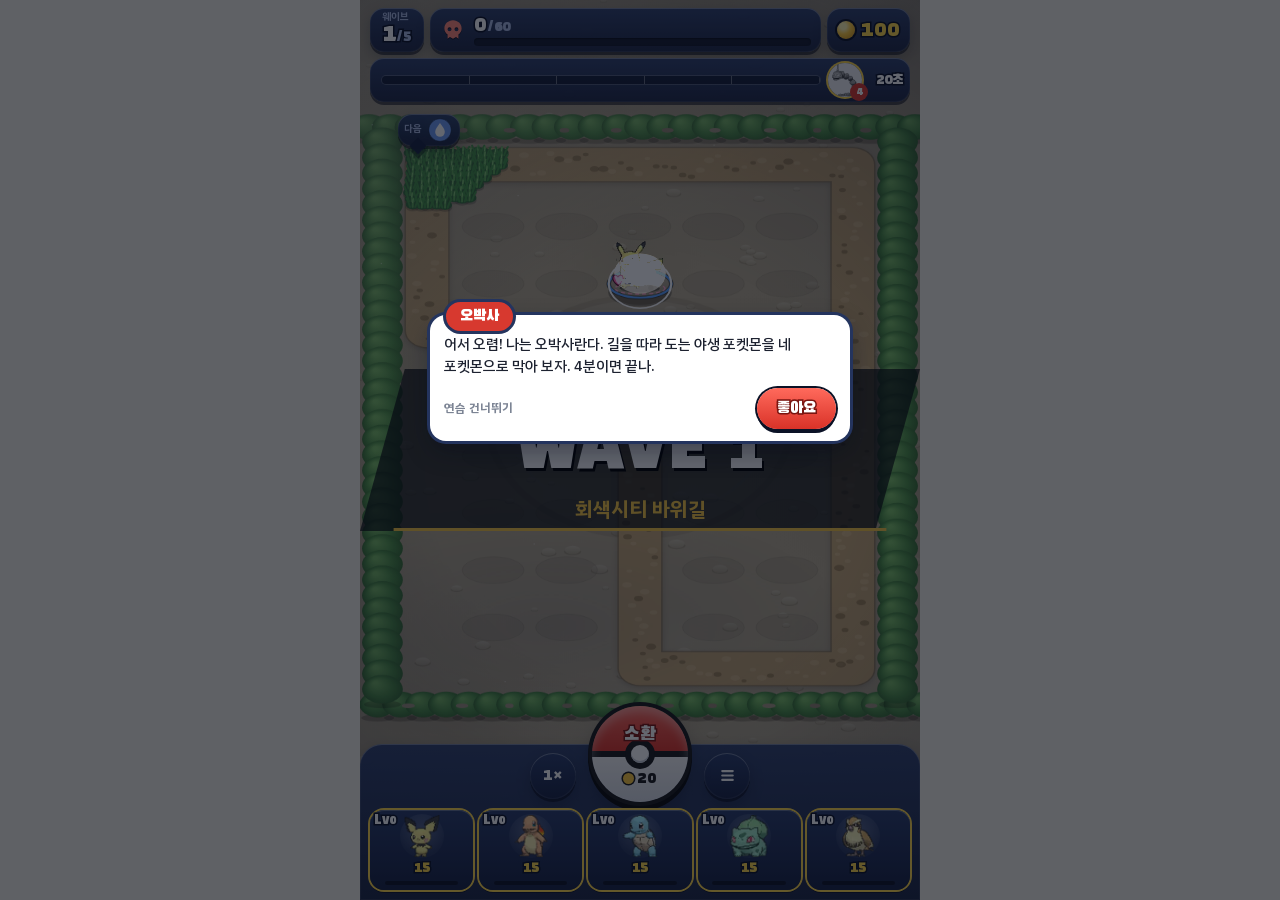
<file: index.html>
<!doctype html>
<html lang="ko">
<head>
<meta charset="utf-8">
<meta name="viewport" content="width=device-width,initial-scale=1,viewport-fit=cover">
<title>포켓몬 랜덤 디펜스</title>
<meta name="claude:viewport-fit-sides" content="cover">
<meta name="theme-color" content="#d7392f">
<link rel="manifest" href="manifest.webmanifest">
<link rel="apple-touch-icon" href="icons/apple-touch-icon.png">
<meta name="apple-mobile-web-app-capable" content="yes">
<meta name="mobile-web-app-capable" content="yes">
<link rel="preload" href="fonts/plex-400.woff2" as="font" type="font/woff2" crossorigin>
<link rel="preload" href="fonts/bhs-400.woff2" as="font" type="font/woff2" crossorigin>
<link rel="preload" href="fonts/plex-700.woff2" as="font" type="font/woff2" crossorigin>
<link rel="stylesheet" href="css/game.css?v=4c6761fe">
</head>
<body>
<div class="app">
  <div class="stage" id="stage">
    <canvas id="cv" aria-label="전장. 포켓몬을 눌러 고르고, 같은 포켓몬 위로 끌어다 놓으면 진화합니다."></canvas>
  </div>

  <header class="hud" id="hud">
    <div class="hud-row">
      <div class="plate wave" id="wave"><small>웨이브</small><b>0</b><i>/40</i></div>
      <div class="plate foes" id="foes" title="필드의 적. 한도를 넘으면 패배">
        <svg class="foe-ic" viewBox="0 0 24 24" aria-hidden="true"><path d="M12 3c4.4 0 8 3.3 8 7.6 0 2.6-1.4 4.4-3 5.5V20l-2.2-1.5L12 20l-2.8-1.5L7 20v-3.9c-1.6-1.1-3-2.9-3-5.5C4 6.3 7.6 3 12 3zm-3.2 6.5a1.8 1.8 0 1 0 0 3.6 1.8 1.8 0 0 0 0-3.6zm6.4 0a1.8 1.8 0 1 0 0 3.6 1.8 1.8 0 0 0 0-3.6z"/></svg>
        <div class="foe-main"><b id="fcount">0<i>/60</i></b><div class="gauge" id="fbarw"><i id="fbar"></i></div></div>
      </div>
      <div class="plate coin" id="coins">0</div>
    </div>
    <div class="hud-row sub">
      <button class="prog" id="prog" aria-label="웨이브 진행과 다음 관장"><span class="ptrack" id="tline"><i id="tbar"></i></span><span class="pgym" id="pgym" hidden></span><span class="tsec" id="tsec">0초</span></button>
      <button class="hico mis" id="mchip" aria-label="미션" hidden></button>
      <button class="hico wild" id="wildBtn" aria-label="야생 강적" hidden></button>
      <div class="news" id="toast" data-off></div>
    </div>
  </header>

  <button class="entry" id="entry" hidden></button>
  <button class="early" id="early" hidden></button>
  <div class="intro" id="intro" hidden></div>
  <div class="bossbar" id="bossbar" hidden><span class="bn" id="bbn"></span><div class="hp"><i id="bbh"></i></div><span class="bt" id="bbt"></span></div>
  <div class="radial" id="radial" hidden></div>

  <div class="dockbar" id="dockbar">
    <div class="controls">
      <button class="kbtn" id="speed" aria-label="속도">1×</button>
      <button class="kbtn catch" id="catch" aria-label="몬스터볼 던지기"><svg viewBox="0 0 24 24"><path d="M12 3a9 9 0 0 1 8.9 7.6h-5.3a3.7 3.7 0 0 0-7.2 0H3.1A9 9 0 0 1 12 3z" fill="#ff5a4a"/><path d="M3.1 13.4h5.3a3.7 3.7 0 0 0 7.2 0h5.3A9 9 0 0 1 3.1 13.4z" fill="#fff"/><circle cx="12" cy="12" r="2.2" fill="#fff"/></svg><b id="ballN">3</b></button>
      <button class="ball" id="summon"><span class="ball-band"><span class="ball-btn"></span></span><span class="ball-txt">소환</span><b class="ball-cost" id="cost">20</b></button>
      <button class="kbtn luck" id="luck" aria-label="운 뽑기">운</button>
      <button class="kbtn" id="menuBtn" aria-label="메뉴"><svg viewBox="0 0 24 24"><rect x="4" y="5" width="16" height="2.8" rx="1.4"/><rect x="4" y="10.6" width="16" height="2.8" rx="1.4"/><rect x="4" y="16.2" width="16" height="2.8" rx="1.4"/></svg></button>
    </div>
    <div class="syn" id="syn"></div>
    <div class="ups" id="ups"></div>
  </div>

  <section class="panel sheetcard" id="panel" aria-live="polite" hidden></section>
  <div class="tip" id="tip" hidden></div>
  <div class="oak" id="oak" hidden></div>
  <div class="spot" id="spot" hidden><div class="hole" id="spotHole"></div><div class="finger" id="spotFinger" hidden></div><div class="bub" id="spotBub"></div></div>
</div>

<div class="modal" id="modal" hidden><div class="sheet" id="sheet"></div></div>
<div class="modal top" id="layer" hidden><div class="sheet" id="lsheet"></div></div>
<div class="loading" id="loading"><div class="logo">포켓몬<br>랜덤 디펜스</div><div class="lbar"><i id="lbar"></i></div><p>스프라이트 불러오는 중</p></div>
<script src="js/sprites.js?v=ec291480"></script>
<script src="js/data.js?v=8630895b"></script>
<script src="js/regions.js?v=4fe4ba24"></script>
<script src="js/core.js?v=70f44e74"></script>
<script src="js/skills.js?v=8ea3e3ba"></script>
<script src="js/content.js?v=1db4470c"></script>
<script src="js/ui.js?v=0a1795f0"></script>
<script src="js/meta.js?v=ec853191"></script>
<script src="js/log.js?v=c507bd1d"></script>
<script src="js/tutorial.js?v=71ee5aa6"></script>
<script src="js/render.js?v=533892b0"></script>
<script src="js/scene.js?v=77ed22ae"></script>
<script src="js/main.js?v=d3380b56"></script>
<script>if('serviceWorker' in navigator&&isSecureContext)addEventListener('load',()=>navigator.serviceWorker.register('sw.js').catch(()=>{}));</script>
</body>
</html>
</file>
<file: css/game.css>
/* 디자인 기준
   - 위쪽 빨간 띠와 전장 베젤만 도감 기기에서 가져오고, 나머지는 밝은 바탕 위 흰 카드로 정리한다.
   - 테두리 대신 그림자와 간격으로 층을 나눈다. 굵은 선은 쓰지 않는다.
   - 글꼴은 두 가지: 제목·숫자 강조는 Black Han Sans, 나머지는 IBM Plex Sans KR(숫자는 고정폭 숫자).
   - 강조색은 역할별로 하나씩: 행동은 파랑, 돈은 금색, 위험은 빨강, 좋음은 초록. */
 /* 글꼴은 게임에 나오는 글자만 담아 직접 싣는다(tools/build_fonts.py). 불러오기 화면이 글꼴까지 기다린 뒤 닫힌다(main.js) */
@font-face{font-family:'Black Han Sans';font-weight:400;font-display:swap;src:url(../fonts/bhs-400.woff2) format('woff2')}
@font-face{font-family:'IBM Plex Sans KR';font-weight:400;font-display:swap;src:url(../fonts/plex-400.woff2) format('woff2')}
@font-face{font-family:'IBM Plex Sans KR';font-weight:500;font-display:swap;src:url(../fonts/plex-500.woff2) format('woff2')}
@font-face{font-family:'IBM Plex Sans KR';font-weight:600;font-display:swap;src:url(../fonts/plex-600.woff2) format('woff2')}
@font-face{font-family:'IBM Plex Sans KR';font-weight:700 900;font-display:swap;src:url(../fonts/plex-700.woff2) format('woff2')}
:root{
  --dex:#d7392f; --dex-2:#bf2f26; --dex-3:#8f1f19; --dex-ink:#ffffff; --dex-soft:#ffd6d1;
  --ground:#f2eee5; --surface:#ffffff; --surface-2:#f7f4ed; --surface-3:#ece7dc;
  --ink:#1d2230; --ink-2:#555d6e; --ink-3:#7c8494;
  --line:rgba(29,34,48,.09); --line-2:rgba(29,34,48,.16);
  --accent:#2f6fd6; --accent-2:#2459b3; --accent-soft:#e6eefc;
  --coin:#e3ad1f; --coin-ink:#3b2b00; --coin-soft:#fdf3d4;
  --danger:#d93b3b; --danger-soft:#fde8e6; --ok:#239a5b; --ok-soft:#e1f5e9; --warn:#d98a12; --warn-soft:#fff1dc;
  --lcd:#1c2621; --lcd-ink:#b4ee93; --lcd-dim:#6d9c5b; --lcd-coin:#ffd84a;
  --night:#2c3a78;
  --sh1:0 1px 2px rgba(29,34,48,.08),0 0 0 1px rgba(29,34,48,.05);
  --sh2:0 2px 4px rgba(29,34,48,.06),0 8px 20px rgba(29,34,48,.10);
  --sh3:0 12px 40px rgba(29,34,48,.22);
  --r1:10px; --r2:14px; --r3:20px;
  --f-display:'Black Han Sans','Apple SD Gothic Neo','Malgun Gothic',sans-serif;
  --f-body:'IBM Plex Sans KR','Apple SD Gothic Neo','Malgun Gothic',system-ui,sans-serif;
  /* 예전 이름(스크립트 안 인라인 스타일에서 씀) */
  --muted:var(--ink-2); --dlg-muted:var(--ink-2); --fg:var(--ink); --panel:var(--surface); --bg:var(--ground);
  color-scheme:light;
}
html,body{height:100%;overflow:hidden;background:var(--ground);color:var(--ink);overscroll-behavior:none}
body{margin:0;font-family:var(--f-body);font-size:14px;line-height:1.45;-webkit-tap-highlight-color:transparent;user-select:none;-webkit-user-select:none;-webkit-font-smoothing:antialiased}
*,*::before,*::after{box-sizing:border-box}
[hidden]{display:none!important}
button{font:inherit;color:inherit;cursor:pointer;border:0;background:none;padding:0}
button:focus-visible{outline:3px solid var(--accent);outline-offset:2px}
.num,.tnum{font-variant-numeric:tabular-nums;font-feature-settings:"tnum"}
.th{display:block;width:100%;height:100%;aspect-ratio:1;background:var(--thimg) no-repeat;background-size:var(--thsz);max-width:100%}
.app{max-width:560px;height:100%;margin:0 auto;position:relative;overflow:hidden;background:#3c6a3a}

/* ── 전투 화면: 전장이 화면 전체, HUD와 독은 그 위에 뜬 게임 판 ── */
.stage{position:absolute;inset:0;touch-action:none}
canvas{display:block;touch-action:none}
/* 게임 재질: 짙은 남색 유리판, 위쪽 하이라이트, 아래 두께 */
.plate,.dockbar,.gymchip,.entry,.kbtn,.up,.radial button,.bossbar{
  background:linear-gradient(180deg,rgba(44,62,108,.94) 0%,rgba(24,34,66,.94) 100%);color:#fff;
  box-shadow:inset 0 1px 0 rgba(255,255,255,.28),inset 0 0 0 1px rgba(255,255,255,.08),0 3px 0 rgba(6,10,24,.55),0 6px 14px rgba(6,10,24,.25)}
.stroke{paint-order:stroke fill;-webkit-text-stroke:3px #0b1226}
.hud{position:absolute;left:0;right:0;top:0;z-index:6;padding:max(8px,env(safe-area-inset-top,0px)) max(10px,env(safe-area-inset-right,0px)) 0 max(10px,env(safe-area-inset-left,0px));display:flex;flex-direction:column;gap:6px;pointer-events:none}
.hud>*{pointer-events:auto}
.hud-row{display:flex;align-items:stretch;gap:6px}
.hud-row.sub{align-items:center;gap:8px;padding:0 2px}
.plate{border-radius:14px;padding:5px 10px;display:flex;align-items:center;gap:6px;min-width:0}
.plate b,.plate .num{font-family:var(--f-display);font-weight:400;paint-order:stroke fill;-webkit-text-stroke:3px #0b1226;letter-spacing:.01em}
.wave{flex-direction:column;align-items:flex-start;gap:0;padding:4px 12px 5px;line-height:1}
.wave small{font-size:10px;font-weight:700;color:#a9b8e0}
.wave b{font-size:24px;line-height:1.05}
.wave i{display:none}
.foes{flex:1;gap:8px}
.foe-ic{width:26px;height:26px;fill:#ff8a7a;flex:none;filter:drop-shadow(0 1px 0 #0b1226)}
.foe-main{flex:1;min-width:0;display:flex;flex-direction:column;gap:3px}
.foe-main b{font-size:21px;line-height:1}
.foe-main b i{font-style:normal;font-size:14px;color:#a9b8e0;-webkit-text-stroke:0}
.gauge{height:8px;border-radius:5px;background:rgba(0,0,0,.4);box-shadow:inset 0 1px 2px rgba(0,0,0,.5);overflow:hidden}
.gauge i{display:block;height:100%;width:0;border-radius:5px;background:linear-gradient(180deg,#8cf0a0,#2fbf62);transition:width .2s}
.gauge.warn i{background:linear-gradient(180deg,#ffd77a,#f0a020)}
.gauge.hot i{background:linear-gradient(180deg,#ff9a8a,#e5393b)}
.foes.hot{animation:hotp .8s ease-in-out infinite alternate}
@keyframes hotp{to{box-shadow:inset 0 1px 0 rgba(255,255,255,.28),0 0 0 2px #ff5a4a,0 3px 0 rgba(6,10,24,.55)}}
.coin{font-family:var(--f-display);font-size:21px;gap:6px;paint-order:stroke fill;-webkit-text-stroke:3px #0b1226;color:#ffd84a}
.coin::before{content:"";width:18px;height:18px;border-radius:50%;flex:none;background:radial-gradient(circle at 35% 30%,#fff3b0 0 18%,#ffcb3d 45%,#c98a0c 100%);box-shadow:0 0 0 2px #0b1226;-webkit-text-stroke:0}
.coin.bump{animation:cbump .18s ease-out}
@keyframes cbump{0%{transform:scale(1)}40%{transform:scale(1.12)}100%{transform:scale(1)}}
.tline{flex:1;height:6px;border-radius:4px;background:rgba(11,18,38,.55);overflow:hidden;box-shadow:0 0 0 1px rgba(255,255,255,.18)}
.tline i{display:block;height:100%;width:0;background:#fff;border-radius:4px}
.tline.gym i{background:#ffd84a}
.tsec{font-family:var(--f-display);font-size:14px;color:#fff;paint-order:stroke fill;-webkit-text-stroke:3px #0b1226;min-width:30px}
.gymchip{border-radius:999px;padding:2px 10px 2px 2px;display:flex;align-items:center;gap:6px;font-size:12px;font-weight:700;white-space:nowrap}
.gymchip .face{width:26px;height:26px;border-radius:50%;background:rgba(255,255,255,.9);flex:none}
.gymchip b{font-family:var(--f-display);font-weight:400;color:#ffd84a;font-size:14px}

/* 타입 아이콘 */
.ti{display:inline-block;width:20px;height:20px;flex:none;vertical-align:middle}
.ti svg{display:block;width:100%;height:100%}
.chip{display:inline-flex;align-items:center;gap:3px;padding:0 7px 0 2px;border-radius:999px;font-size:11px;font-weight:700;color:#14110b;line-height:20px;white-space:nowrap}
.chip .ti{width:16px;height:16px}
.chip.gym{background:var(--dex);color:#fff;padding:0 7px}
.chip.night{background:var(--night);color:#e6ecff;padding:0 7px}
.role{display:inline-block;font-size:10px;font-weight:700;border-radius:5px;padding:0 6px;color:#10140f;line-height:18px}

/* 길 입구의 다음 웨이브 깃발 */
.entry{position:absolute;z-index:3;border-radius:14px;padding:4px 8px 4px 4px;display:flex;align-items:center;gap:4px;transform:translate(-8px,-100%)}
.entry::after{content:"";position:absolute;left:14px;bottom:-6px;width:12px;height:12px;background:rgba(24,34,66,.94);transform:rotate(45deg);box-shadow:3px 3px 0 rgba(6,10,24,.35)}
.entry .el{font-size:10px;font-weight:700;color:#a9b8e0;padding:0 2px}
.entry .ti{width:24px;height:24px}
.entry.bad{box-shadow:inset 0 1px 0 rgba(255,255,255,.28),0 0 0 2px #ff5a4a,0 3px 0 rgba(6,10,24,.55)}
.entry.bad .el{color:#ffb0a6}
.entry .nt{font-size:10px;font-weight:700;background:var(--night);border-radius:999px;padding:0 6px;line-height:16px}

.bossbar{position:absolute;z-index:5;left:50%;transform:translateX(-50%) skewX(-10deg);width:min(94%,420px);border-radius:8px;padding:5px 12px;display:flex;align-items:center;gap:8px;pointer-events:none}
.bossbar>*{transform:skewX(10deg)}
.bossbar .bn{font-family:var(--f-display);font-size:14px;white-space:nowrap;paint-order:stroke fill;-webkit-text-stroke:3px #0b1226}
.bossbar .hp{flex:1;height:9px;background:rgba(0,0,0,.45);border-radius:3px;overflow:hidden;transform:none}
.bossbar .hp i{display:block;height:100%;width:100%}
.bossbar .bt{font-family:var(--f-display);font-size:13px;color:#ffd84a}
.toast{position:absolute;z-index:6;left:50%;transform:translateX(-50%);width:min(92%,420px);pointer-events:none;transition:opacity .25s;
  background:rgba(255,255,255,.97);color:var(--ink);border-radius:14px;padding:9px 14px;font-weight:600;font-size:13px;box-shadow:0 0 0 3px #24345e,0 8px 20px rgba(6,10,24,.35)}
.toast[data-off]{opacity:0}

/* 포켓몬을 누르면 둘레에 뜨는 동그란 버튼 */
.radial{position:absolute;z-index:5;width:0;height:0}
.radial button{position:absolute;width:52px;height:52px;margin:-26px 0 0 -26px;border-radius:50%;display:flex;flex-direction:column;align-items:center;justify-content:center;gap:0;font-size:10px;font-weight:700;line-height:1.1}
.radial button svg{width:20px;height:20px;fill:#fff}
.radial button b{font-family:var(--f-display);font-weight:400;font-size:13px;color:#ffd84a}
.radial button.gold{background:linear-gradient(180deg,#ffe07a,#e6a514);color:#3b2b00}
.radial button.gold svg{fill:#3b2b00}
.radial button:disabled{opacity:.45}

/* 아래 독 */
.dockbar{position:absolute;left:0;right:0;bottom:0;z-index:4;border-radius:22px 22px 0 0;padding:6px max(10px,env(safe-area-inset-right,0px)) max(10px,env(safe-area-inset-bottom,0px)) max(10px,env(safe-area-inset-left,0px));display:flex;flex-direction:column;gap:8px}
.syn{display:flex;gap:5px;overflow-x:auto;scrollbar-width:none;min-height:24px}
.syn::-webkit-scrollbar{display:none}
.syn:empty::before{content:"같은 타입 3마리를 모으면 시너지가 켜져요";font-size:11px;color:#a9b8e0;line-height:24px}
.syn .s{display:flex;align-items:center;gap:4px;padding:0 8px 0 2px;border-radius:999px;background:rgba(0,0,0,.28);font-size:11px;font-weight:700;color:#a9b8e0;white-space:nowrap;line-height:24px}
.syn .s .ti{width:20px;height:20px;opacity:.55}
.syn .s.on{color:#fff;background:rgba(255,255,255,.12)}
.syn .s.on .ti,.syn .s.on2 .ti{opacity:1}
.syn .s.on2{color:#3b2b00;background:linear-gradient(180deg,#ffe07a,#e6a514)}
.controls{display:flex;align-items:center;justify-content:center;gap:8px}
.kbtn{width:46px;height:46px;border-radius:50%;display:grid;place-items:center;font-family:var(--f-display);font-size:16px;flex:none}
.kbtn svg{width:19px;height:19px;fill:#fff}
.kbtn:active{transform:translateY(2px)}
.kbtn[aria-pressed="true"]{background:linear-gradient(180deg,#5d9cff,#2f6fd6)}
/* 몬스터볼 소환 버튼 */
.ball{position:relative;width:96px;height:96px;margin:-44px 8px 0;border-radius:50%;flex:none;overflow:hidden;
  background:linear-gradient(180deg,#ff6a5c 0%,#e0372b 47%,#1b1b1b 47%,#1b1b1b 53%,#f6f6f6 53%,#d9dde4 100%);
  box-shadow:0 0 0 4px #1b1b1b,0 5px 0 4px #0b0b0b,0 10px 22px rgba(0,0,0,.35),inset 0 6px 10px rgba(255,255,255,.35)}
.ball:active{transform:translateY(3px)}
.ball-band{position:absolute;left:50%;top:50%;transform:translate(-50%,-50%);width:30px;height:30px;border-radius:50%;background:#1b1b1b;display:grid;place-items:center}
.ball-btn{width:18px;height:18px;border-radius:50%;background:#fff;box-shadow:inset 0 -2px 0 #c9ced8}
.ball-txt{position:absolute;left:0;right:0;top:15px;text-align:center;font-family:var(--f-display);font-size:19px;color:#fff;paint-order:stroke fill;-webkit-text-stroke:3px #7a1510}
.ball-cost{position:absolute;left:50%;bottom:12px;transform:translateX(-50%);font-family:var(--f-display);font-weight:400;font-size:16px;color:#1b1b1b;display:flex;align-items:center;gap:3px;white-space:nowrap}
.ball-cost::before{content:"";width:11px;height:11px;border-radius:50%;background:#ffcb3d;box-shadow:0 0 0 1.5px #1b1b1b}
.ball.off{filter:saturate(.35) brightness(.92)}
.ups{display:grid;grid-template-columns:repeat(5,minmax(0,1fr));gap:6px}
.up{border-radius:14px;padding:4px 2px 5px;display:flex;flex-direction:column;align-items:center;min-width:0;position:relative;touch-action:manipulation;-webkit-touch-callout:none}
.up .ic{width:44px;height:44px;border-radius:50%;background:radial-gradient(circle at 50% 40%,rgba(255,255,255,.22),rgba(255,255,255,.04) 70%)}
.up .lv{position:absolute;top:3px;left:4px;font-family:var(--f-display);font-size:12px;color:#fff;paint-order:stroke fill;-webkit-text-stroke:3px #0b1226}
.up .c{font-family:var(--f-display);font-size:14px;color:#ffd84a;display:flex;align-items:center;gap:3px;paint-order:stroke fill;-webkit-text-stroke:3px #0b1226}
.up .pb{width:74%;height:4px;background:rgba(0,0,0,.45);border-radius:2px;overflow:hidden;margin-top:3px}
.up .pb i{display:block;height:100%;background:#ffd84a}
.up.ready{box-shadow:inset 0 1px 0 rgba(255,255,255,.28),0 0 0 2px #ffd84a,0 3px 0 rgba(6,10,24,.55)}
.up.poor .c{color:#8d9abd}.up.poor .ic{opacity:.6}
.up.max .c{color:#8cf0a0}
.up:active{transform:translateY(2px)}
.up.flash{animation:upf .5s ease-out}
@keyframes upf{0%{box-shadow:0 0 0 0 rgba(255,216,74,.95)}100%{box-shadow:0 0 0 12px rgba(255,216,74,0)}}

/* 강화 미리보기 말풍선 */
.tip{position:absolute;left:max(12px,env(safe-area-inset-left,0px));right:max(12px,env(safe-area-inset-right,0px));z-index:7;
  background:#fff;color:var(--ink);border-radius:18px;box-shadow:0 0 0 3px #24345e,0 12px 30px rgba(6,10,24,.35);padding:12px 14px;display:flex;flex-direction:column;gap:8px}
.tip h4{margin:0;font-size:15px;color:var(--ink);letter-spacing:0;display:flex;align-items:center;gap:8px}
.tip h4 .face{width:36px;height:36px;border-radius:50%;background:var(--surface-2);flex:none}
.tip .rows{display:grid;grid-template-columns:auto 1fr auto;gap:4px 10px;font-size:13px;align-items:baseline}
.tip .rows span{color:var(--ink-2)}.tip .rows b{text-align:right;font-variant-numeric:tabular-nums}
.tip .rows .up2{color:var(--ok)}
.tip p{margin:0;font-size:12px;color:var(--ink-2)}
.tip .actions{margin-top:2px}

/* 포켓몬 정보 시트 */
.sheetcard{background:#fff;color:var(--ink);border-radius:22px 22px 0 0;box-shadow:0 -2px 0 #24345e,0 -12px 30px rgba(6,10,24,.3)}
.panel{position:absolute;left:0;right:0;bottom:0;z-index:8;padding:10px 16px max(14px,env(safe-area-inset-bottom,0px));max-height:70%;overflow-y:auto;overscroll-behavior:contain}
.panel::before{content:"";display:block;width:36px;height:4px;border-radius:2px;background:var(--surface-3);margin:0 auto 8px}
.panel h3{margin:0;font-family:var(--f-display);font-weight:400;font-size:21px;display:flex;align-items:baseline;gap:8px;flex-wrap:wrap;line-height:1.15}
.ph{display:flex;gap:12px;align-items:center}
.ph .face{width:60px;height:60px;flex:none;background:var(--surface-2);border-radius:50%}
.ph .who{min-width:0;flex:1}
.tier{font-family:var(--f-body);font-size:12px;font-weight:700;color:#fff;background:var(--tc,#8a94a6);border-radius:999px;padding:0 8px;line-height:20px}
.tier.t2{--tc:#3f86f5}.tier.t3{--tc:#9a55ef}.tier.t4{--tc:#e6a514}
.chips{display:flex;gap:4px;flex-wrap:wrap}
.stats{display:grid;grid-template-columns:repeat(4,minmax(0,1fr));gap:6px;margin:12px 0 8px}
.stat{background:var(--surface-2);border-radius:var(--r1);padding:6px 8px;min-width:0}
.stat b{display:block;font-size:17px;font-variant-numeric:tabular-nums;line-height:1.2}
.stat span{font-size:11px;color:var(--ink-2)}
.bonus{display:flex;gap:4px;flex-wrap:wrap;margin:0 0 8px}
.bonus span{font-size:11px;font-weight:600;border-radius:999px;padding:0 8px;line-height:20px;background:var(--surface-2);color:var(--ink-2)}
.bonus span.g{background:var(--ok-soft);color:#16693d}
.matchup{display:flex;align-items:center;gap:8px;font-size:12px;font-weight:600;border-radius:var(--r1);padding:6px 10px;margin:0 0 8px}
.matchup.good{background:var(--ok-soft);color:#16693d}.matchup.bad{background:var(--danger-soft);color:#9e2323}.matchup.mid{background:var(--surface-2);color:var(--ink-2)}
.mech{margin:0;font-size:13px;color:var(--ink)}
.skill{margin:8px 0 0;background:var(--accent-soft);border-radius:var(--r1);padding:8px 10px;font-size:13px}
.skill b{color:var(--accent-2)}
.nat{color:var(--ink-2);font-size:12px;margin:6px 0 0}
.actions{display:flex;gap:8px;margin-top:12px;flex-wrap:wrap}
.dbtn{border-radius:999px;padding:9px 14px;font-weight:700;font-size:13px;background:var(--surface-2);color:var(--ink);box-shadow:inset 0 0 0 1px var(--line-2)}
.dbtn:active:not(:disabled){transform:translateY(1px)}
.dbtn:disabled{opacity:.5}
.dbtn.gold{background:var(--coin);color:var(--coin-ink);box-shadow:none}
.dbtn.blue{background:var(--accent);color:#fff;box-shadow:none}
.dbtn.x{margin-left:auto;padding:6px 12px}

/* ── 전체 화면(타이틀·덱·보상·결과·메뉴) ── */
.modal{position:fixed;inset:0;z-index:20;background:repeating-linear-gradient(135deg,rgba(255,255,255,.035) 0 18px,transparent 18px 36px),linear-gradient(180deg,#24365f 0%,#121c38 100%);color:#fff;display:flex;justify-content:center;
  padding:max(12px,env(safe-area-inset-top,0px)) max(14px,env(safe-area-inset-right,0px)) max(12px,env(safe-area-inset-bottom,0px)) max(14px,env(safe-area-inset-left,0px))}
.modal.top{z-index:30}
.sheet{width:100%;max-width:520px;height:100%;display:flex;flex-direction:column;gap:12px;min-height:0}
.scr-head{flex:none;display:flex;align-items:center;gap:10px}
.scr-head h2{margin:0;font-family:var(--f-display);font-weight:400;font-size:27px;line-height:1.1;flex:1;text-wrap:balance;paint-order:stroke fill;-webkit-text-stroke:4px #0b1226}
.scr-body{flex:1;min-height:0;overflow-y:auto;overscroll-behavior:contain;-webkit-overflow-scrolling:touch;display:flex;flex-direction:column;gap:10px;padding:4px 4px 10px;margin:0 -4px}
.scr-foot{flex:none;display:flex;gap:8px;align-items:center}
.scr-foot .gbtn{flex:1}
.sub{margin:0;color:#b9c6e8;font-size:13px}
.card .sub,.box .sub,.tip .sub{color:var(--ink-2)}
.ibtn{width:40px;height:40px;border-radius:50%;background:linear-gradient(180deg,#fff,#e4e9f4);box-shadow:0 0 0 2px #0b1226,0 3px 0 #0b1226;display:grid;place-items:center;flex:none}
.ibtn svg{width:18px;height:18px}
.ibtn svg path{stroke:var(--ink)!important}
.gbtn{border-radius:999px;padding:12px 16px;background:linear-gradient(180deg,#fff,#e4e9f4);color:var(--ink);box-shadow:0 0 0 2px #0b1226,0 4px 0 #0b1226;font-family:var(--f-display);font-size:17px;font-weight:400;display:flex;align-items:center;justify-content:center;gap:6px}
.gbtn:active:not(:disabled){transform:translateY(2px);box-shadow:var(--sh1)}
.gbtn:disabled{opacity:.45;cursor:not-allowed}
.gbtn svg{width:18px;height:18px;fill:currentColor}
.gbtn.summon{background:linear-gradient(180deg,#ff6a5c,#d93228);color:#fff;box-shadow:0 0 0 2px #0b1226,0 4px 0 #0b1226;paint-order:stroke fill;-webkit-text-stroke:3px #7a1510}
.gbtn.summon .num{font-family:var(--f-body);font-size:14px;font-weight:700;background:rgba(255,255,255,.2);border-radius:8px;padding:1px 6px}
.tabs{display:flex;gap:4px;flex:none;background:rgba(0,0,0,.3);border-radius:999px;padding:4px}
.tab{flex:1;border-radius:999px;padding:8px;font-family:var(--f-display);font-size:15px;color:#b9c6e8}
.tab[aria-pressed="true"]{background:var(--surface);color:var(--ink);box-shadow:var(--sh1)}
.grid1{display:grid;grid-template-columns:minmax(0,1fr);gap:10px}
.grid2{display:grid;grid-template-columns:repeat(2,minmax(0,1fr));gap:8px}
.card{text-align:left;color:var(--ink);background:var(--surface);border-radius:16px;box-shadow:0 4px 0 #0b1226,0 0 0 2px #0b1226;padding:12px;display:flex;flex-direction:column;gap:6px;min-width:0;overflow:hidden;position:relative}
.card:active{transform:translateY(1px)}
.card[aria-pressed="true"]{box-shadow:0 0 0 2px var(--accent),var(--sh1);background:var(--accent-soft)}
.card:disabled{opacity:.5;cursor:default}
.card:disabled:active{transform:none}
.card .t{font-family:var(--f-display);font-size:20px;line-height:1.1}
.card .t small{font-family:var(--f-body);font-size:12px;color:var(--ink-3);font-weight:700}
.card .thumbs{display:flex;align-items:flex-end;gap:2px;height:44px;min-width:0}
.card .thumbs .th{width:44px;height:auto;flex:0 1 44px;min-width:0}
.card.tr .thumbs{display:grid;grid-template-columns:repeat(5,minmax(0,1fr));height:auto;background:var(--surface-2);border-radius:var(--r1);padding:4px}
.card.tr .thumbs .th{width:100%;height:auto;aspect-ratio:1}
.card .evo{font-weight:700;font-size:13px;line-height:1.35;word-break:keep-all}
.card .evo em{font-style:normal;color:var(--ink-3);font-weight:500}
.card .d{font-size:12px;color:var(--ink-2);line-height:1.45}
.card.region .thumbs{height:60px}
.card.region .thumbs .th{width:60px;flex-basis:60px}
.card.region .rule{color:var(--night);background:#e9edfb;border-radius:var(--r1);padding:6px 8px}
/* 보상 카드: 등급 테두리 */
.rew{display:flex;flex-direction:column;gap:10px}
.rcard{flex-direction:row;align-items:center;gap:12px;padding:12px 14px;box-shadow:inset 0 0 0 3px var(--rc,#c9cfdb),0 0 0 2px #0b1226,0 4px 0 #0b1226}
.rcard .ico{width:52px;height:52px;flex:none;border-radius:var(--r2);background:var(--rbg,var(--surface-2));display:grid;place-items:center}
.rcard .ico svg{width:30px;height:30px}
.rcard .rt{display:flex;flex-direction:column;gap:2px;min-width:0}
.rcard .rk{font-size:11px;font-weight:700;color:var(--rk,var(--ink-3))}
.rcard.rare{--rc:#3f86f5;--rbg:var(--accent-soft);--rk:var(--accent-2)}
.rcard.epic{--rc:#e6a514;--rbg:var(--coin-soft);--rk:#8a6400;background:#fffcf2}
.lcdcard{box-shadow:0 0 0 2px #0b1226,0 4px 0 #0b1226;background:var(--lcd);color:var(--lcd-ink);border-radius:var(--r2);padding:12px 14px;display:flex;align-items:center;gap:12px;box-shadow:var(--sh2)}
.lcdcard .bd{width:48px;height:48px;flex:none}
.lcdcard small{display:block;font-size:11px;color:var(--lcd-dim);font-weight:700}
.lcdcard b{display:block;font-family:var(--f-display);font-weight:400;font-size:22px;line-height:1.15}
.lcdcard span{font-size:13px;color:#d6f5c3}
.tiles{display:grid;grid-template-columns:repeat(4,minmax(0,1fr));gap:6px}
.tiles div{color:var(--ink);background:var(--surface);box-shadow:0 0 0 2px #0b1226,0 3px 0 #0b1226;border-radius:var(--r1);padding:6px 4px;display:flex;flex-direction:column;align-items:center;gap:2px;text-align:center;font-size:11px;min-width:0}
.tiles .th{width:44px;height:44px}
.tiles b{font-size:12px;word-break:keep-all}
.tiles i{font-style:normal;color:var(--ink-3)}
h4{margin:8px 0 0;font-size:12px;color:#b9c6e8;letter-spacing:.04em;font-weight:700}
.rules{margin:0;padding-left:18px;color:#eef2ff;font-size:13px;display:flex;flex-direction:column;gap:5px}
.title-wrap{flex:1;display:flex;flex-direction:column;align-items:center;justify-content:center;gap:20px;text-align:center}
.logo{font-family:var(--f-display);font-size:50px;line-height:1.02;color:#ffd84a;letter-spacing:.01em;paint-order:stroke fill;-webkit-text-stroke:8px #0b1226;filter:drop-shadow(0 5px 0 #0b1226)}
.logo small{display:block;font-family:var(--f-body);font-weight:700;font-size:14px;color:#dfe7ff;margin-top:12px;letter-spacing:0;-webkit-text-stroke:0;filter:none}
.title-mons{display:flex;gap:4px;align-items:flex-end;padding:10px 16px;background:radial-gradient(ellipse at 50% 85%,rgba(255,255,255,.18),transparent 65%)}
.title-mons .th{width:84px;height:84px}
.title-btns{display:flex;flex-direction:column;gap:10px;width:min(300px,100%)}
.title-btns .gbtn{font-size:19px;padding:14px}
.title-btns small{font-family:var(--f-body);font-size:13px;font-weight:600;opacity:.85;margin-left:4px}
.best{color:#b9c6e8;font-size:13px}
.got{display:flex;gap:10px;align-items:center;padding:12px 14px}
.badge{width:22px;height:22px;border-radius:50%;flex:none;box-shadow:inset 0 0 0 2px rgba(0,0,0,.18);filter:grayscale(1) brightness(1.15);opacity:.35}
.badge.on{opacity:1;filter:none}
.badges{display:flex;gap:6px;flex-wrap:wrap;align-items:center}
.result{display:grid;grid-template-columns:repeat(3,minmax(0,1fr));gap:8px}
.result .stat{background:var(--surface);color:var(--ink);box-shadow:0 0 0 2px #0b1226,0 4px 0 #0b1226}
.result .stat b{font-size:22px}
.mvp{display:flex;flex-direction:column;gap:6px}
.mvp .row{display:grid;grid-template-columns:32px minmax(0,1fr) auto;gap:8px;align-items:center;font-size:12px}
.mvp .row .face{width:32px;height:32px}
.mvp .row .barw{height:8px;background:var(--surface-3);border-radius:4px;overflow:hidden}
.mvp .row .barw i{display:block;height:100%;background:var(--accent);border-radius:4px}
.mvp .row .nm{display:flex;flex-direction:column;gap:3px;min-width:0}
.menu-list{display:flex;flex-direction:column;gap:8px}
.menu-list .gbtn{justify-content:flex-start;padding:13px 16px}
.menu-list .gbtn.danger{background:var(--danger);color:#fff;box-shadow:0 3px 0 #9e2323}
.taken{display:flex;gap:4px;flex-wrap:wrap}
.taken span{font-size:11px;background:var(--surface-2);border-radius:999px;padding:1px 8px;color:var(--ink-2)}
.box{color:var(--ink);background:var(--surface);box-shadow:0 0 0 2px #0b1226,0 4px 0 #0b1226;border-radius:var(--r2);padding:12px 14px;display:flex;flex-direction:column;gap:8px}
/* 처음 불러오기 */
.loading{position:fixed;inset:0;display:flex;flex-direction:column;align-items:center;justify-content:center;gap:16px;background:linear-gradient(180deg,#24365f,#121c38);color:#fff;z-index:50}
.loading .logo{font-size:36px}
.loading .lbar{width:min(240px,70vw);height:8px;border-radius:4px;background:rgba(0,0,0,.4);overflow:hidden}
.loading .lbar i{display:block;height:100%;width:0;background:#ffd84a;transition:width .2s}
.loading p{margin:0;color:#b9c6e8;font-size:13px}
@media (prefers-reduced-motion:reduce){.toast,.gauge i{transition:none}.coins.bump,.up.flash{animation:none}}


/* ── 판 안 콘텐츠: 미션·야생·일찍·포획·운 ── */
.early{background:linear-gradient(180deg,#43b86a,#23824a);color:#fff;pointer-events:auto;box-shadow:inset 0 1px 0 rgba(255,255,255,.28),0 3px 0 rgba(6,10,24,.55)}
/* HUD 둘째 줄: 진행 막대(다음 관장 얼굴), 미션, 야생, 그리고 같은 자리에 잠깐 뜨는 소식 */
.hud-row.sub{position:relative;height:44px;padding:0;gap:6px}
.prog,.hico{pointer-events:auto;height:44px;border-radius:14px;background:linear-gradient(180deg,rgba(44,62,108,.94) 0%,rgba(24,34,66,.94) 100%);color:#fff;
  box-shadow:inset 0 1px 0 rgba(255,255,255,.28),inset 0 0 0 1px rgba(255,255,255,.08),0 3px 0 rgba(6,10,24,.55)}
.prog{flex:1;min-width:0;display:flex;align-items:center;gap:8px;padding:0 6px 0 12px}
.ptrack{position:relative;flex:1;height:8px;border-radius:4px;background:rgba(11,18,38,.6);overflow:hidden;box-shadow:0 0 0 1px rgba(255,255,255,.18)}
.ptrack::after{content:"";position:absolute;inset:0;background:repeating-linear-gradient(90deg,transparent 0 calc(20% - 1px),rgba(255,255,255,.35) calc(20% - 1px) 20%)}
.ptrack i{display:block;height:100%;width:0;background:#9fd0ff;border-radius:4px;transition:width .3s linear}
.ptrack.gym i{background:#ffd84a}
.pgym{position:relative;width:34px;height:34px;flex:none;border-radius:50%;background:rgba(255,255,255,.92);box-shadow:0 0 0 2px #ffd84a}
.pgym .th{width:34px;height:34px;border-radius:50%}
.pgym b{position:absolute;right:-6px;bottom:-4px;min-width:18px;height:18px;padding:0 4px;border-radius:9px;background:#d7392f;color:#fff;font-family:var(--f-display);font-weight:400;font-size:11px;line-height:18px;text-align:center}
.prog .tsec{min-width:34px;text-align:right}
.hico{width:44px;flex:none;position:relative;display:grid;place-items:center;overflow:hidden}
.hico svg{width:24px;height:24px}
.hico b{position:absolute;right:3px;top:2px;font-family:var(--f-display);font-weight:400;font-size:13px;color:#ffd84a;paint-order:stroke fill;-webkit-text-stroke:3px #0b1226}
.hico.mis i{position:absolute;left:0;bottom:0;height:4px;background:#7be08f;transition:width .3s}
.hico.mis.done{animation:pop .5s}
.hico.wild{background:linear-gradient(180deg,#e2574a,#a8291f)}
.hico.wild .wic{width:24px;height:24px;border-radius:50%;background:#fff;color:#c0322a;display:grid;place-items:center;font-family:var(--f-display);font-size:16px;margin-top:-6px}
.hico.wild small{position:absolute;bottom:2px;left:0;right:0;text-align:center;font-size:10px;font-weight:700}
.hico.wild.on{animation:pulse 1s infinite}
.hico .face{width:36px;height:36px;border-radius:50%;background:rgba(255,255,255,.9)}.hico .face .th{width:36px;height:36px}
.hico.wild b{right:2px;top:auto;bottom:1px;color:#fff}
.news{position:absolute;left:0;right:0;top:0;min-height:44px;z-index:7;display:flex;align-items:center;padding:6px 14px;border-radius:14px;pointer-events:none;
  background:#fffdf5;color:var(--ink);font-weight:700;font-size:13px;line-height:1.35;word-break:keep-all;box-shadow:0 0 0 3px #24345e,0 6px 16px rgba(6,10,24,.35);transition:opacity .2s,transform .2s}
.news[data-off]{opacity:0;transform:translateY(-4px)}
.hud.bossing .hud-row.sub>:not(.news){visibility:hidden}
@keyframes pop{0%{transform:scale(1)}40%{transform:scale(1.18);box-shadow:0 0 0 3px #7be08f}100%{transform:scale(1)}}
@keyframes pulse{50%{filter:brightness(1.25)}}
/* 튜토리얼 스포트라이트 */
.spot{position:fixed;inset:0;z-index:20;pointer-events:none}
.spot .hole{position:fixed;border-radius:16px;box-shadow:0 0 0 9999px rgba(6,10,24,.62),0 0 0 3px #ffd84a inset;transition:all .25s ease;animation:spotp 1.4s ease-in-out infinite}
.spot .hole.none{box-shadow:0 0 0 9999px rgba(6,10,24,.62)}
@keyframes spotp{50%{box-shadow:0 0 0 9999px rgba(6,10,24,.62),0 0 0 5px #fff6a8 inset}}
.spot .bub{position:fixed;left:max(12px,env(safe-area-inset-left,0px));right:max(12px,env(safe-area-inset-right,0px));margin:0 auto;max-width:420px;background:#fff;color:var(--ink);border-radius:16px;padding:18px 14px 12px;
  box-shadow:0 0 0 3px #24345e,0 10px 24px rgba(6,10,24,.4);pointer-events:auto;display:flex;flex-direction:column;gap:10px}
.spot .bub .oak-name{top:-13px}
.spot .bub p{margin:0;font-size:14.5px;line-height:1.55;font-weight:500;word-break:keep-all}
.spot .bub .row{display:flex;justify-content:space-between;align-items:center}
.spot .bub .row .gbtn{padding:9px 20px;font-size:16px}
.spot .bub .skip{font-size:12px;font-weight:700;color:var(--ink-3)}
.spot .finger{position:fixed;width:44px;height:44px;margin:-6px 0 0 -10px;font-size:36px;line-height:44px;animation:drag 1.6s ease-in-out infinite;filter:drop-shadow(0 2px 2px rgba(0,0,0,.4))}
@keyframes drag{0%{transform:translate(var(--ax),var(--ay)) scale(1);opacity:0}15%{opacity:1;transform:translate(var(--ax),var(--ay)) scale(.9)}70%{transform:translate(var(--bx),var(--by)) scale(.9);opacity:1}100%{transform:translate(var(--bx),var(--by)) scale(1);opacity:0}}
.row4{display:grid;grid-template-columns:repeat(5,minmax(0,1fr));gap:6px}
.row4 .gbtn{font-size:15px;padding:12px 4px}
@keyframes pop{0%{transform:scale(1)}40%{transform:scale(1.18);box-shadow:0 0 0 3px #7be08f}100%{transform:scale(1)}}
@keyframes pulse{50%{filter:brightness(1.25)}}
.early{position:absolute;z-index:3;border-radius:12px;padding:3px 9px;font-size:11px;font-weight:700;display:flex;align-items:center;gap:4px;transform:translate(-8px,0);background:linear-gradient(180deg,#43b86a,#23824a)}
.early b{font-family:var(--f-display);font-weight:400;font-size:14px;color:#fff6a8}
.intro{position:absolute;z-index:6;left:50%;transform:translateX(-50%);width:min(90%,400px);background:#1c2621;color:#d6f5c3;border-radius:14px;padding:10px 14px;display:flex;flex-direction:column;gap:3px;
  box-shadow:0 0 0 3px #0b1226,0 8px 20px rgba(6,10,24,.35);font-size:12.5px;line-height:1.45;animation:slidein .35s ease-out}
.intro b{font-family:var(--f-display);font-weight:400;font-size:17px;color:#b4ee93}
@keyframes slidein{from{opacity:0;transform:translate(-50%,10px)}to{opacity:1;transform:translate(-50%,0)}}
.kbtn.catch{position:relative}
.kbtn.catch svg{width:24px;height:24px}
.kbtn.catch b{position:absolute;right:-4px;bottom:-4px;min-width:20px;height:20px;padding:0 4px;border-radius:10px;background:#fff;color:#1d2230;font-family:var(--f-display);font-weight:400;font-size:12px;line-height:20px;box-shadow:0 0 0 2px #0b1226}
.kbtn.catch.ready{background:linear-gradient(180deg,#ff6a5c,#c22d24);animation:pulse 1.2s infinite}
.kbtn.luck{background:linear-gradient(180deg,#ffd65c,#d99a14);color:#3b2b00;font-size:18px}
.kbtn.luck.miss{animation:shake .35s}
@keyframes shake{25%{transform:translateX(-4px)}75%{transform:translateX(4px)}}
.radial button.pink{background:linear-gradient(180deg,#ff9be6,#d54aa8);color:#3d0a2c}
.radial button.pink b{color:#fff}
.tip .bag{display:grid;grid-template-columns:repeat(2,minmax(0,1fr));gap:6px}
.tip .bag .dbtn{display:flex;flex-direction:column;align-items:flex-start;text-align:left;border-radius:12px;padding:8px 10px;gap:1px}
.tip .bag .dbtn small{font-weight:500;font-size:11px;opacity:.8;line-height:1.3}
.tip .actions{display:flex;gap:6px}
.bonus span.p{background:#ffe3f1;color:#8a1d57}
.bonus span.b{background:#e3f1ff;color:#1d4f8a}
.bonus span.r{background:var(--danger-soft);color:var(--danger)}
/* 오박사 */
.oak{position:absolute;inset:0;z-index:15;background:rgba(6,10,24,.45);display:flex;align-items:flex-end;padding:0 max(12px,env(safe-area-inset-right,0px)) max(24px,env(safe-area-inset-bottom,0px)) max(12px,env(safe-area-inset-left,0px))}
.oak-box{position:relative;width:100%;background:#fff;color:var(--ink);border-radius:18px;padding:22px 16px 14px;box-shadow:0 0 0 4px #24345e,0 0 0 7px #fff,0 0 0 9px #24345e;display:flex;flex-direction:column;gap:12px}
.oak-box p{margin:0;font-size:15px;line-height:1.6;font-weight:500;word-break:keep-all}
.oak-name{position:absolute;top:-14px;left:16px;background:#d7392f;color:#fff;font-family:var(--f-display);font-size:16px;padding:3px 14px;border-radius:999px;box-shadow:0 0 0 3px #24345e}
.oak-box .gbtn{align-self:flex-end;padding:10px 22px}
.oak-skip{position:absolute;right:14px;top:10px;font-size:12px;color:var(--ink-3);font-weight:700}
/* 보상 화면 상점, 별 */
.stars{color:#ffd84a;letter-spacing:1px;font-style:normal}
.tiles .stars{font-size:11px}
.shop{background:#fff;color:var(--ink);border-radius:16px;box-shadow:0 0 0 2px #0b1226,0 4px 0 #0b1226;padding:10px;display:flex;flex-direction:column;gap:6px}
.shop-h{display:flex;align-items:center;justify-content:space-between;padding:0 4px}
.shop-h b{font-family:var(--f-display);font-weight:400;font-size:18px;color:#2f6fd6}
.coinv{font-family:var(--f-display);font-size:16px;color:#b98a14}
.sitem{display:flex;align-items:center;gap:10px;text-align:left;background:var(--surface-2);border-radius:12px;padding:8px 10px}
.sitem .ico{width:36px;height:36px;flex:none;display:grid;place-items:center}.sitem .ico svg{width:26px;height:26px}
.sitem .rt{flex:1;min-width:0;display:flex;flex-direction:column}.sitem .rt b{font-size:14px}.sitem .rt span{font-size:11.5px;color:var(--ink-2);line-height:1.35}
.sitem .pr{font-family:var(--f-display);font-size:16px;color:#b98a14;flex:none}
.sitem:disabled{opacity:.45}
/* 메뉴 미션 */
.mis{display:grid;grid-template-columns:1fr auto;gap:2px 8px;font-size:13px;align-items:center}
.mis .barw{grid-column:1/2;height:6px;background:var(--surface-3);border-radius:3px;overflow:hidden}
.mis .barw i,.box .barw i,.ach .barw i{display:block;height:100%;background:#43b86a}
.box .barw{display:block;height:6px;background:var(--surface-3);border-radius:3px;overflow:hidden}
.mis small{color:var(--ink-3);font-size:11px}
/* 타이틀·모드·랭크·도감·업적 */
.title-wrap{position:relative}
.ibtn.mus{box-shadow:none;position:absolute;top:0;right:0;font-size:12px;font-weight:700;color:#dfe7ff;background:rgba(0,0,0,.25);border-radius:999px;padding:6px 12px;width:auto;height:auto}
.row3{display:grid;grid-template-columns:repeat(3,minmax(0,1fr));gap:8px}
.row3 .gbtn{font-size:16px;padding:12px 6px}
.rankbox{gap:6px}
.rankrow{display:flex;align-items:center;gap:10px}
.rankrow b{flex:1}
.rankrow .num{font-family:var(--f-display);font-size:22px;min-width:28px;text-align:center}
.rankrow .dbtn{width:40px;height:36px;padding:0;font-size:18px}
.sups{display:flex;gap:6px;align-items:center;overflow-x:auto;flex:none;scrollbar-width:none}
.sups span{font-size:12px;color:#b9c6e8;font-weight:700;white-space:nowrap}
.supc{white-space:nowrap;font-size:12px;font-weight:700;padding:6px 10px;border-radius:999px;background:rgba(255,255,255,.12);color:#fff}
.supc[aria-pressed="true"]{background:#ffd84a;color:#3b2b00}
.mtag{font-family:var(--f-body);font-size:12px;background:#ffd84a;color:#3b2b00;border-radius:999px;padding:2px 8px;-webkit-text-stroke:0;vertical-align:middle}
.card.mode .thumbs{height:52px}.card.mode .thumbs .th{width:52px;flex-basis:52px}
.tiles.dex div.no .th{filter:brightness(0);opacity:.35}
.tiles.dex div.no b{color:var(--ink-3)}
.achs{display:flex;flex-direction:column;gap:8px}
.ach{background:#fff;color:var(--ink);border-radius:14px;box-shadow:0 0 0 2px #0b1226,0 3px 0 #0b1226;padding:10px 12px;display:flex;gap:10px;align-items:center;opacity:.8}
.ach.on{opacity:1;background:#fffcf2;box-shadow:inset 0 0 0 3px #e6a514,0 0 0 2px #0b1226,0 3px 0 #0b1226}
.ach .an{flex:1;min-width:0;display:flex;flex-direction:column}
.ach .an b{font-family:var(--f-display);font-weight:400;font-size:17px}
.ach .an span{font-size:12px;color:var(--ink-2)}
.ach .an em{font-style:normal;font-size:11.5px;color:#8a6400;font-weight:700}
.ach .ap{width:84px;flex:none;display:flex;flex-direction:column;gap:3px;align-items:flex-end}
.ach .barw{display:block;width:100%;height:6px;background:var(--surface-3);border-radius:3px;overflow:hidden}
.ach small{font-size:11px;color:var(--ink-3)}

/* 4단계 디자인 */
.ii{width:20px;height:20px;flex:none;vertical-align:-5px;margin-right:4px}
.inm{display:inline-flex;align-items:center;gap:2px}
.taken span{display:inline-flex;align-items:center}
.sitem .ico .ii{width:30px;height:30px;margin:0}
.syn[hidden]{display:none!important}
.intro{padding:8px 12px;font-size:12px;gap:2px;width:min(86%,380px)}
.intro b{font-size:15px}
/* 타이틀: 포켓몬들이 줄지어 지나가는 장면 */
.parade{position:relative;width:100%;height:92px;overflow:hidden;-webkit-mask-image:linear-gradient(90deg,transparent,#000 12%,#000 88%,transparent);mask-image:linear-gradient(90deg,transparent,#000 12%,#000 88%,transparent)}
.parade .ground{position:absolute;left:0;right:0;bottom:4px;height:14px;border-radius:50%;background:radial-gradient(ellipse at 50% 50%,rgba(140,220,120,.35),rgba(140,220,120,0) 70%)}
.parade .walk{position:absolute;bottom:8px;left:-72px;width:64px;height:64px;animation:walk 19.2s linear infinite}
.parade .walk .th{width:64px;height:64px;transform:scaleX(-1);animation:hop .5s ease-in-out infinite alternate}
@keyframes walk{to{left:calc(100% + 8px)}}
@keyframes hop{to{translate:0 -5px}}
@media (prefers-reduced-motion:reduce){.parade .walk,.parade .walk .th{animation:none}.parade .walk{position:static;display:inline-block}.parade{display:flex;justify-content:center}}

/* ── 내 기록 ── */
.lsum{margin:0}
.logs{display:flex;flex-direction:column;gap:8px}
.lrow{background:var(--surface);color:var(--ink);border-radius:var(--r2);box-shadow:0 0 0 2px #0b1226,0 4px 0 #0b1226;overflow:hidden}
.lhead{display:grid;grid-template-columns:auto minmax(0,1fr);gap:10px;align-items:center;width:100%;text-align:left;padding:10px 12px}
.lres{font-family:var(--f-display);font-size:13px;padding:3px 8px;border-radius:999px;background:var(--danger-soft);color:var(--danger)}
.lres.win{background:var(--ok-soft);color:var(--ok)}
.lmain{display:flex;flex-direction:column;min-width:0}
.lmain b{font-size:14px}
.lmain small{color:var(--ink-3);font-size:12px}
.ldet{padding:0 12px 12px;display:flex;flex-direction:column;gap:6px}
.lchart{width:100%;height:auto;background:var(--surface-2);border-radius:var(--r1)}
.lchart polyline{fill:none;stroke-width:2;stroke-linejoin:round}
.lchart .lc-coin{stroke:var(--coin)}
.lchart .lc-foe{stroke:var(--danger)}
.lchart .cap{stroke:var(--danger);stroke-width:1;stroke-dasharray:4 3;opacity:.5}
.lleg{display:flex;gap:12px;flex-wrap:wrap;font-size:11px;color:var(--ink-2)}
.lleg span::before{content:"";display:inline-block;width:10px;height:3px;border-radius:2px;margin-right:4px;vertical-align:middle;background:currentColor}
.lleg .lc-coin{color:#a87b06}.lleg .lc-foe{color:var(--danger)}
.ltxt{margin:0;white-space:pre-wrap;word-break:keep-all;overflow-wrap:anywhere;font:12px/1.5 var(--f-body);color:var(--ink-2)}
.lcopy{width:100%;min-height:140px;font:12px/1.4 var(--f-body);border-radius:var(--r1);border:1px solid var(--line-2);padding:8px;user-select:text;-webkit-user-select:text}

/* 웨이브 보상 코인 */
.cfly{position:fixed;left:-7px;top:-7px;width:14px;height:14px;border-radius:50%;background:radial-gradient(circle at 35% 35%,#fff3a8,#ffd84a 45%,#c9901c);box-shadow:0 0 0 1.5px #6b4a0c;pointer-events:none;z-index:40}
.cgain{position:fixed;pointer-events:none;z-index:40;font-family:var(--f-display);font-size:22px;color:#ffd84a;paint-order:stroke fill;-webkit-text-stroke:4px #0b1226}
.plate.coin.gain{animation:cgain .35s ease-out}
@keyframes cgain{0%{transform:scale(1)}40%{transform:scale(1.18)}100%{transform:scale(1)}}

/* 메뉴: 게임·기록 묶음 */
.mgrp{display:grid;grid-template-columns:1fr 1fr;gap:8px;background:rgba(255,255,255,.05);border-radius:16px;padding:10px}
.mgrp h3,.mhead{grid-column:1/-1;margin:0 0 2px;font:600 13px var(--f-body,inherit);color:#aab4cf;letter-spacing:.02em}
.mhead{margin:4px 4px -2px}
.mgrp .gbtn{padding:12px 14px;justify-content:center}
.mgrp .mwide{grid-column:1/-1}
.mgrp .gbtn.danger{background:var(--danger);color:#fff;box-shadow:0 3px 0 #9e2323}
.mtog{justify-content:space-between!important;gap:8px}
.mtog i{font-style:normal;font-size:12px;font-weight:700;padding:2px 8px;border-radius:999px;background:#d9dde8;color:#556}
.mtog.on i{background:#2fae6a;color:#fff}
.bossbar .bn{display:inline-flex;align-items:center;gap:3px}.bossbar .bn .ti{width:15px;height:15px;flex:none}

/* 제목 화면 작은 글 버튼, 저장 옮기기 */
.tlinks{display:flex;justify-content:center;gap:14px;flex-wrap:wrap}
.tlink{background:none;border:0;color:#cfd8f2;font:600 14px var(--f-body,inherit);text-decoration:underline;text-underline-offset:3px;padding:6px 4px;cursor:pointer}
.seg{display:flex;background:rgba(255,255,255,.08);border-radius:999px;padding:4px;gap:4px}
.seg button{flex:1;border:0;border-radius:999px;padding:10px;font:700 15px var(--f-body,inherit);background:none;color:#cfd8f2;cursor:pointer}
.seg button.on{background:#fff;color:#1b2340}
.svtxt{min-height:120px;font:12px/1.35 ui-monospace,monospace;word-break:break-all}
.sverr{color:#d23c3c!important;font-weight:700}
.svok{color:#1f8a52!important;font-weight:700}
.scr-foot .gbtn.danger{background:var(--danger);color:#fff;box-shadow:0 3px 0 #9e2323}

/* 도감 보상 */
.dexrew .drw{display:flex;flex-wrap:wrap;gap:6px}
.dexrew .drw span{display:inline-flex;align-items:center;gap:5px;font-size:12px;font-weight:600;padding:4px 9px 4px 4px;border-radius:999px;background:#eef0f5;color:#7a8195}
.dexrew .drw span i{font-style:normal;font-weight:800;font-size:11px;min-width:26px;text-align:center;padding:2px 5px;border-radius:999px;background:#d5d9e3;color:#555d72}
.dexrew .drw span.on{background:#fff3cf;color:#6b4d00}.dexrew .drw span.on i{background:#f2c14e;color:#3b2a00}
</file>
